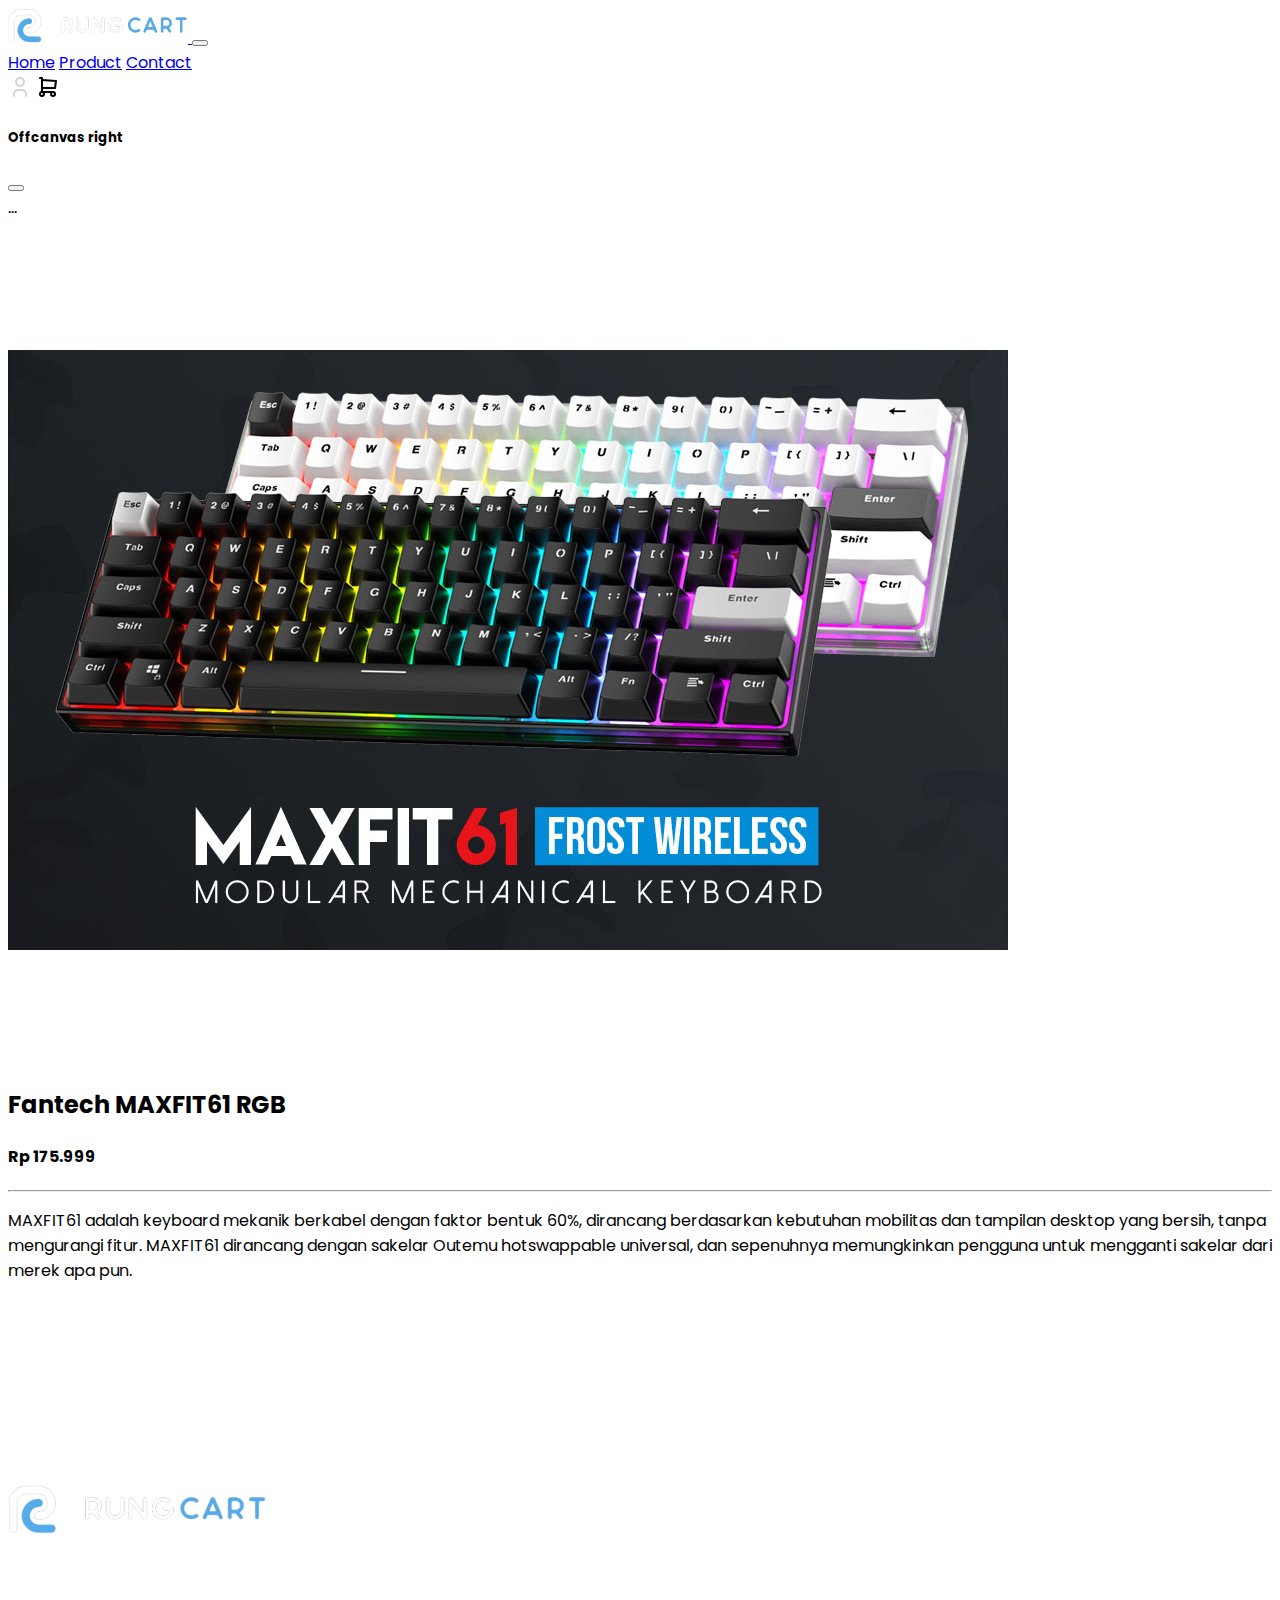
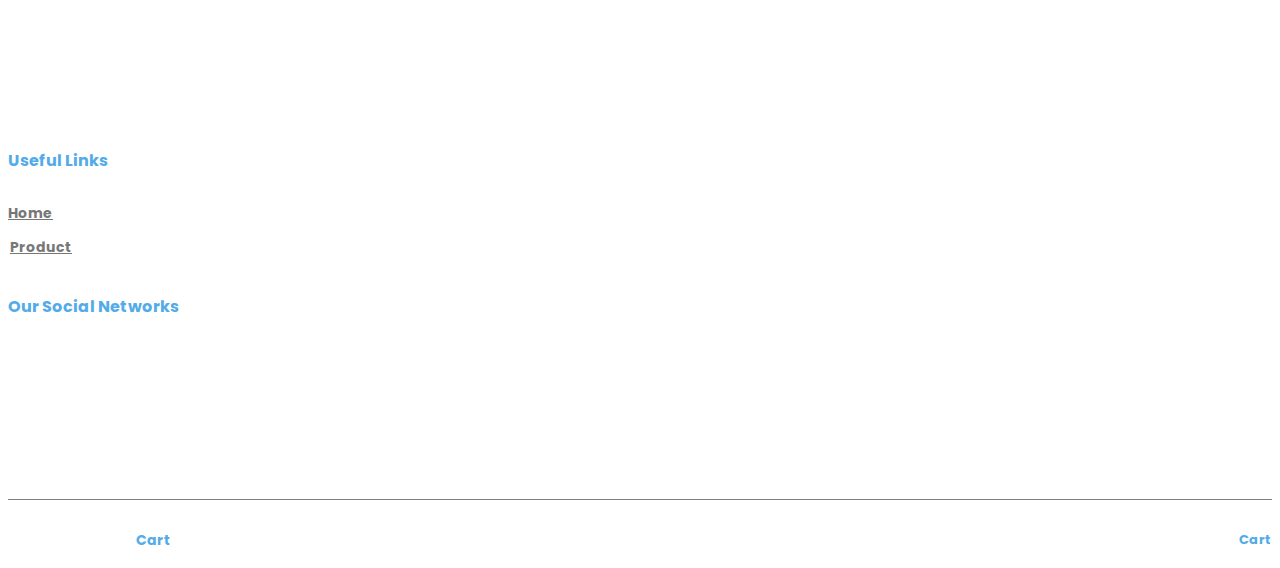
<file: fantech.html>
<!doctype html>
<html lang="en" data-bs-theme="dark">
  <head>
    <meta charset="utf-8">
    <meta name="viewport" content="width=device-width, initial-scale=1">
    <!-- bootsrap -->
    <link href="https://cdn.jsdelivr.net/npm/bootstrap@5.3.0-alpha3/dist/css/bootstrap.min.css" rel="stylesheet" integrity="sha384-KK94CHFLLe+nY2dmCWGMq91rCGa5gtU4mk92HdvYe+M/SXH301p5ILy+dN9+nJOZ" crossorigin="anonymous">
    <title>RungCart</title>
    <link rel="icon" type="image/x-icon" href="img/logo tab revisi.png">
    <link rel="stylesheet" href="#">
    <link rel="preconnect" href="https://fonts.googleapis.com">
    <link rel="preconnect" href="https://fonts.gstatic.com" crossorigin>
    <link href="https://fonts.googleapis.com/css2?family=Poppins:wght@100;200;300;400;500;600;700;800;900&display=swap" rel="stylesheet">
    <link rel="stylesheet" href="index1.css">
    <link href="https://unpkg.com/aos@2.3.1/dist/aos.css" rel="stylesheet">

      
  </head>
  <body>
<!-- start navbar -->
    <nav class="navbar sticky-top navbar-expand-lg bg-body-tertiary" id="navbar">
      <div class="container">
        <a class="navbar-brand ml-3" href="index1.html#home">
          <img src="img/logo rungcart.png" alt="Logo" width="180" height="35" class="d-inline-block align-text-center me">
          <span class="navbar-brand mb-2 h1"></span>
        </a>
        <button class="navbar-toggler" type="button" data-bs-toggle="collapse" data-bs-target="#navbarNavAltMarkup" aria-controls="navbarNavAltMarkup" aria-expanded="false" aria-label="Toggle navigation">
          <span class="navbar-toggler-icon"></span>
        </button>
        <div class="collapse navbar-collapse nav-underline mt-1" id="navbarNavAltMarkup">
          <div class="navbar-nav">
            <a class="nav-link" href="index1.html#home">Home</a>
            <a class="nav-link" href="index1.html#product">Product</a>
            <a class="nav-link" href="index1.html#footer">Contact</a>
          </div>
        </div>
        <a href="index.html" style="color: lightgray;"><svg xmlns="http://www.w3.org/2000/svg" class="icon icon-tabler icon-tabler-user mx-3" width="24" height="24"
          viewBox="0 0 24 24" stroke-width="2" stroke="currentColor" fill="none" stroke-linecap="round"
          stroke-linejoin="round">
          <path stroke="none" d="M0 0h24v24H0z" fill="none"></path>
          <path d="M8 7a4 4 0 1 0 8 0a4 4 0 0 0 -8 0"></path>
          <path d="M6 21v-2a4 4 0 0 1 4 -4h4a4 4 0 0 1 4 4v2"></path>
        </svg></a>

      <svg xmlns="http://www.w3.org/2000/svg" class="icon icon-tabler icon-tabler-shopping-cart mx-3" width="24"
        height="24" viewBox="0 0 24 24" stroke-width="2" stroke="currentColor" fill="none" stroke-linecap="round"
        stroke-linejoin="round" data-bs-toggle="offcanvas" data-bs-target="#offcanvasRight" aria-controls="offcanvasRight">
        <path stroke="none" d="M0 0h24v24H0z" fill="none"></path>
        <path d="M6 19m-2 0a2 2 0 1 0 4 0a2 2 0 1 0 -4 0"></path>
        <path d="M17 19m-2 0a2 2 0 1 0 4 0a2 2 0 1 0 -4 0"></path>
        <path d="M17 17h-11v-14h-2"></path>
        <path d="M6 5l14 1l-1 7h-13"></path>
      </svg>

          </div>
      </nav>

      <div class="offcanvas offcanvas-end" tabindex="-1" id="offcanvasRight" aria-labelledby="offcanvasRightLabel">
        <div class="offcanvas-header">
          <h5 class="offcanvas-title" id="offcanvasRightLabel">Offcanvas right</h5>
          <button type="button" class="btn-close" data-bs-dismiss="offcanvas" aria-label="Close"></button>
        </div>
        <div class="offcanvas-body">
          ...
        </div>
      </div>
    </nav>

      <section class="container d-flex justify-content-between align-items-stretch shrink-0" id="responsive">
        <div class="col-md-6">
            <div class="card" style="border:none;">
                <div class="card-body">
                    <a href="product1.html" id="card">
                    <img src="img/maxfit61.jpg" class="card-img-top" alt="...">
                    </a>
                </div>
            </div>
        </div>

        <div class="col-md-6">
            <div class="card" style="border:none;">
                <div class="card-body">
                    <h2>Fantech MAXFIT61 RGB</h2>
                    <h4>Rp 175.999</h4>
                    <hr>
                    <p>MAXFIT61 adalah keyboard mekanik berkabel dengan faktor bentuk 60%, dirancang berdasarkan kebutuhan mobilitas dan tampilan desktop yang bersih, tanpa mengurangi fitur. MAXFIT61 dirancang dengan sakelar Outemu hotswappable universal, dan sepenuhnya memungkinkan pengguna untuk mengganti sakelar dari merek apa pun.</p>
                    <p>
                        <a href="index1.html#product" class="btn btn-outline-primary" style="color: white; width: 25%;">Belanja</a>
                    </p>
                </div>
            </div>
        </div>
      </section>
        
        <footer id="footer">
            <div class="footer-top bg-body-tertiary mt-5">
              <div class="container">
                <div class="row">
        
                  <div class="col-lg-3 col-md-6 footer-contact">
                    <img src="img/logo rungcart.png" height="50" style="margin-bottom: 20px;">
                    <strong><p style="color: white;">
                      Jalan Pisangan Baru <br>
                      Jakarta, JKT 13110<br>
                      Indonesia <br><br>
                      <a href="https://wa.me/6281311725710" style="text-decoration: none; color: white;"><strong>Phone:</strong> +62 813 1172 5710<br></a>
                        <strong>Email:</strong> hanafigrowtopia@gmail.com<br></a>
                      </strong>
                    </p>
                  </div>
        
                  <div class="col-lg-3 col-md-6 footer-links mt-3 mx-auto">
                    <h4>Useful Links</h4>
                    <ul>
                      <li><a href="index1.html#home" class=" bx bx-chevron-right text-decoration-none "><strong>Home</strong></a></li>
                      <li><i class="bx bx-chevron-right"></i> <a href="index1.html#product"  class="text-decoration-none"><strong>Product</strong></a></li>
                    </ul>
                  </div>
        
                 
        
                  <div class="col-lg-3 col-md-6 footer-links mt-3">
                    <h4>Our Social Networks</h4>
                    <p style="color: white;">Check This Out</p>
                    <div class="social-links mt-3">
                      <a href="https://www.youtube.com/channel/UCtXarJoPFAORJDWV6gJ3fBA" class="youtube"><i class="bx bxl-facebook"><svg xmlns="http://www.w3.org/2000/svg" class="icon icon-tabler icon-tabler-brand-youtube" width="24" height="24" viewBox="0 0 24 24" stroke-width="2" stroke="currentColor" fill="none" stroke-linecap="round" stroke-linejoin="round">
                        <path stroke="none" d="M0 0h24v24H0z" fill="none"></path>
                        <path d="M3 5m0 4a4 4 0 0 1 4 -4h10a4 4 0 0 1 4 4v6a4 4 0 0 1 -4 4h-10a4 4 0 0 1 -4 -4z"></path>
                        <path d="M10 9l5 3l-5 3z"></path>
                     </svg></i></a>
                      <a href="https://www.instagram.com/shinzzzx__/" class="instagram"><i class="bx bxl-instagram"><svg xmlns="http://www.w3.org/2000/svg" class="icon icon-tabler icon-tabler-brand-instagram" width="24" height="24" viewBox="0 0 24 24" stroke-width="2" stroke="currentColor" fill="none" stroke-linecap="round" stroke-linejoin="round">
                        <path stroke="none" d="M0 0h24v24H0z" fill="none"></path>
                        <path d="M4 4m0 4a4 4 0 0 1 4 -4h8a4 4 0 0 1 4 4v8a4 4 0 0 1 -4 4h-8a4 4 0 0 1 -4 -4z"></path>
                        <path d="M12 12m-3 0a3 3 0 1 0 6 0a3 3 0 1 0 -6 0"></path>
                        <path d="M16.5 7.5l0 .01"></path>
                     </svg></i></a>
                      <a href="https://www.tiktok.com/@shinzzz.x" class="tiktok"><i class="bx bxl-skype"><svg xmlns="http://www.w3.org/2000/svg" class="icon icon-tabler icon-tabler-brand-tiktok" width="24" height="24" viewBox="0 0 24 24" stroke-width="2" stroke="currentColor" fill="none" stroke-linecap="round" stroke-linejoin="round">
                        <path stroke="none" d="M0 0h24v24H0z" fill="none"></path>
                        <path d="M21 7.917v4.034a9.948 9.948 0 0 1 -5 -1.951v4.5a6.5 6.5 0 1 1 -8 -6.326v4.326a2.5 2.5 0 1 0 4 2v-11.5h4.083a6.005 6.005 0 0 0 4.917 4.917z"></path>
                     </svg></i></a>
                    </div>
                  </div>
        
                </div>
              </div>
            </div>
  
        <div class="bg-body-tertiary" style="border-top: 1px solid grey;">
            <div class="container footer-bottom clearfix">
              <div class="copyright">
                &copy; Copyright <strong><span>Rung<span style="color: #53ABE9;">Cart</span></span></strong>. All Rights Reserved
              </div>
              <div class="credits">
                Designed by <strong><span>Rung<span style="color: #53ABE9;">Cart</span></span></strong>
              </div>
            </div>
          </div>
            </footer>

  </body>
    <script src="https://cdn.jsdelivr.net/npm/bootstrap@5.3.0-alpha3/dist/js/bootstrap.bundle.min.js" integrity="sha384-ENjdO4Dr2bkBIFxQpeoTz1HIcje39Wm4jDKdf19U8gI4ddQ3GYNS7NTKfAdVQSZe" crossorigin="anonymous"></script>
</html>
</file>
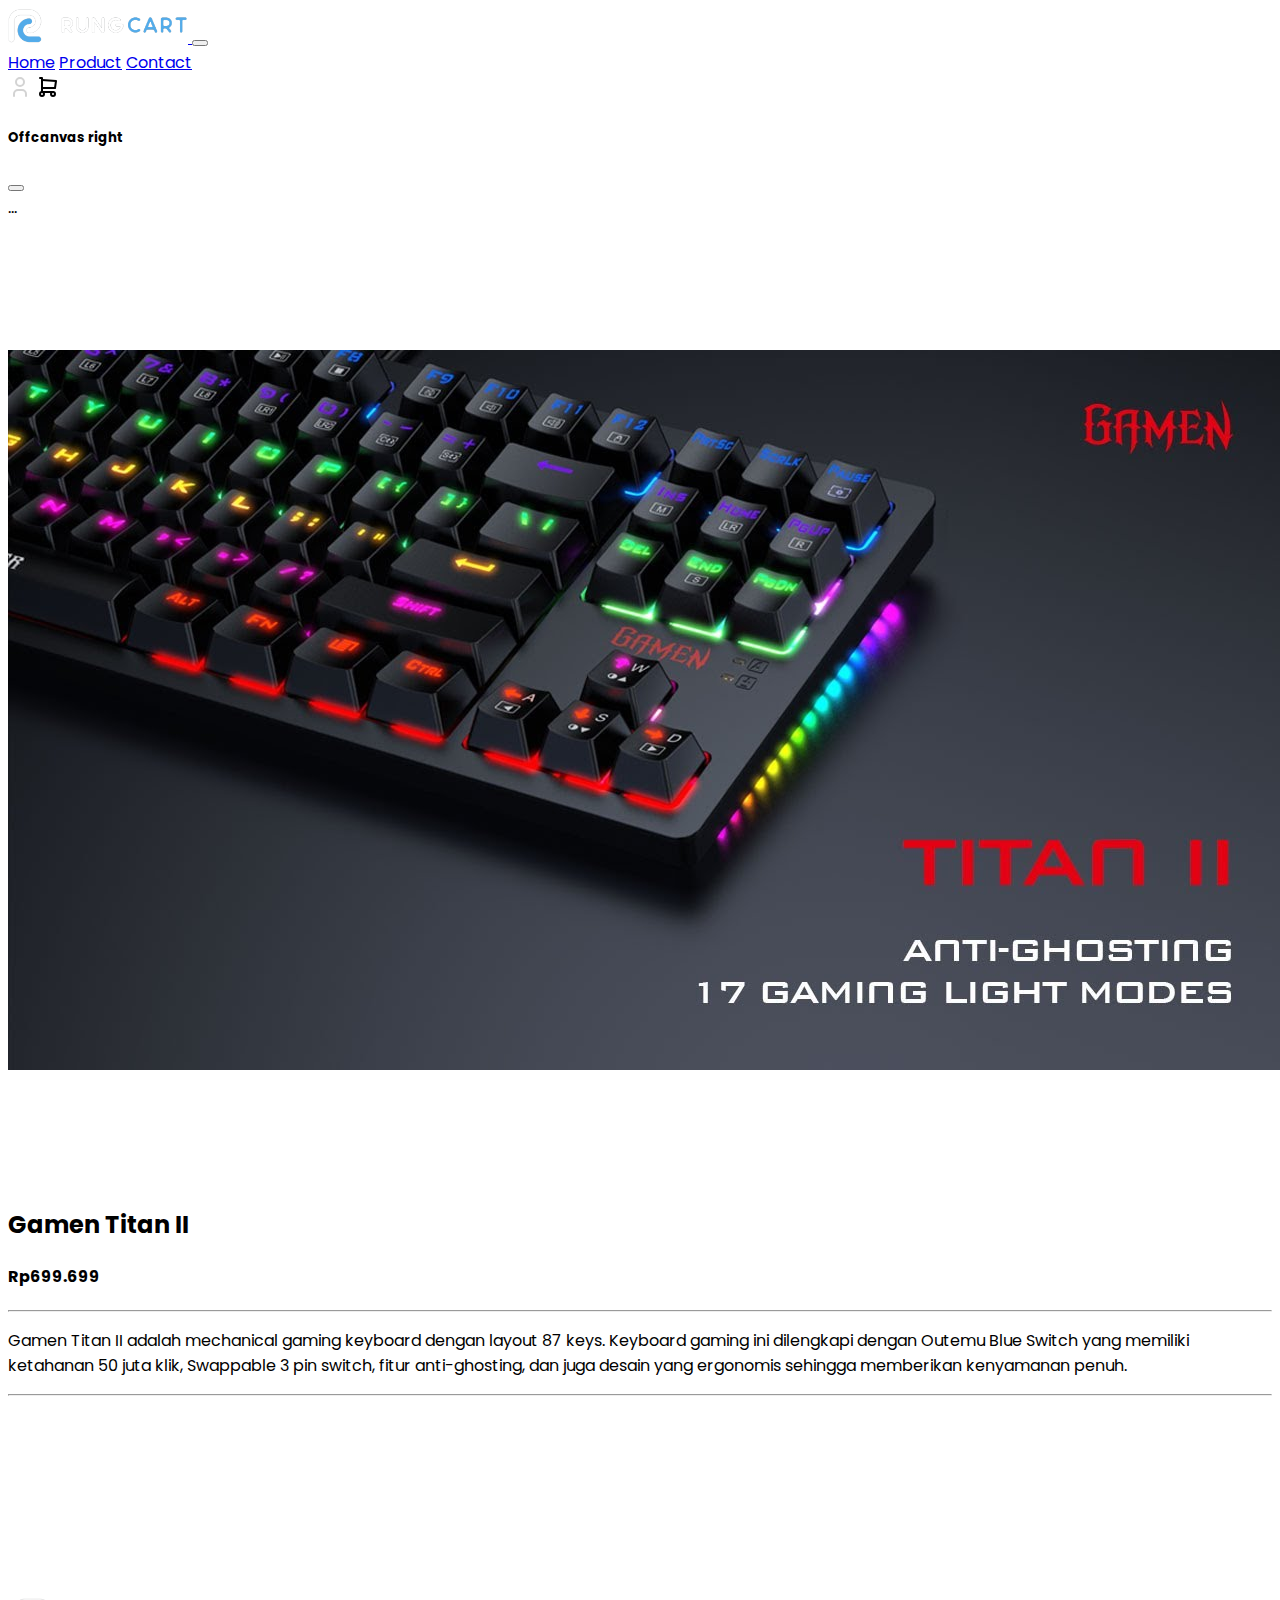
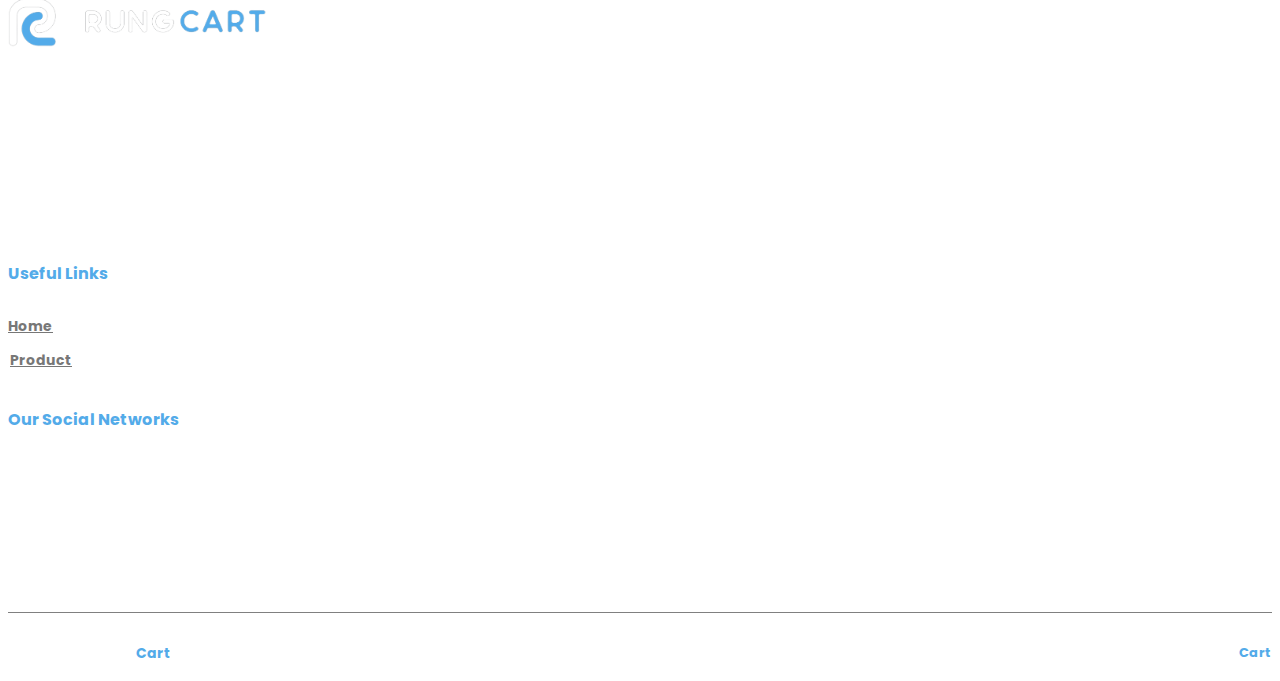
<file: gamen.html>
<!doctype html>
<html lang="en" data-bs-theme="dark">
  <head>
    <meta charset="utf-8">
    <meta name="viewport" content="width=device-width, initial-scale=1">
    <!-- bootsrap -->
    <link href="https://cdn.jsdelivr.net/npm/bootstrap@5.3.0-alpha3/dist/css/bootstrap.min.css" rel="stylesheet" integrity="sha384-KK94CHFLLe+nY2dmCWGMq91rCGa5gtU4mk92HdvYe+M/SXH301p5ILy+dN9+nJOZ" crossorigin="anonymous">
    <title>RungCart</title>
    <link rel="icon" type="image/x-icon" href="img/logo tab revisi.png">
    <link rel="stylesheet" href="#">
    <link rel="preconnect" href="https://fonts.googleapis.com">
    <link rel="preconnect" href="https://fonts.gstatic.com" crossorigin>
    <link href="https://fonts.googleapis.com/css2?family=Poppins:wght@100;200;300;400;500;600;700;800;900&display=swap" rel="stylesheet">
    <link rel="stylesheet" href="index1.css">
    <link href="https://unpkg.com/aos@2.3.1/dist/aos.css" rel="stylesheet">

      
  </head>
  <body>
<!-- start navbar -->
    <nav class="navbar sticky-top navbar-expand-lg bg-body-tertiary" id="navbar">
      <div class="container">
        <a class="navbar-brand ml-3" href="index1.html#home">
          <img src="img/logo rungcart.png" alt="Logo" width="180" height="35" class="d-inline-block align-text-center me">
          <span class="navbar-brand mb-2 h1"></span>
        </a>
        <button class="navbar-toggler" type="button" data-bs-toggle="collapse" data-bs-target="#navbarNavAltMarkup" aria-controls="navbarNavAltMarkup" aria-expanded="false" aria-label="Toggle navigation">
          <span class="navbar-toggler-icon"></span>
        </button>
        <div class="collapse navbar-collapse nav-underline mt-1" id="navbarNavAltMarkup">
          <div class="navbar-nav">
            <a class="nav-link" href="index1.html#home">Home</a>
            <a class="nav-link" href="index1.html#product">Product</a>
            <a class="nav-link" href="index1.html#footer">Contact</a>
          </div>
        </div>
        
        <a href="index.html" style="color: lightgray;"><svg xmlns="http://www.w3.org/2000/svg" class="icon icon-tabler icon-tabler-user mx-3" width="24" height="24"
          viewBox="0 0 24 24" stroke-width="2" stroke="currentColor" fill="none" stroke-linecap="round"
          stroke-linejoin="round">
          <path stroke="none" d="M0 0h24v24H0z" fill="none"></path>
          <path d="M8 7a4 4 0 1 0 8 0a4 4 0 0 0 -8 0"></path>
          <path d="M6 21v-2a4 4 0 0 1 4 -4h4a4 4 0 0 1 4 4v2"></path>
        </svg></a>

      <svg xmlns="http://www.w3.org/2000/svg" class="icon icon-tabler icon-tabler-shopping-cart mx-3" width="24"
        height="24" viewBox="0 0 24 24" stroke-width="2" stroke="currentColor" fill="none" stroke-linecap="round"
        stroke-linejoin="round" data-bs-toggle="offcanvas" data-bs-target="#offcanvasRight" aria-controls="offcanvasRight">
        <path stroke="none" d="M0 0h24v24H0z" fill="none"></path>
        <path d="M6 19m-2 0a2 2 0 1 0 4 0a2 2 0 1 0 -4 0"></path>
        <path d="M17 19m-2 0a2 2 0 1 0 4 0a2 2 0 1 0 -4 0"></path>
        <path d="M17 17h-11v-14h-2"></path>
        <path d="M6 5l14 1l-1 7h-13"></path>
      </svg>

    </div>
  </div>
</nav>

<div class="offcanvas offcanvas-end" tabindex="-1" id="offcanvasRight" aria-labelledby="offcanvasRightLabel">
  <div class="offcanvas-header">
    <h5 class="offcanvas-title" id="offcanvasRightLabel">Offcanvas right</h5>
    <button type="button" class="btn-close" data-bs-dismiss="offcanvas" aria-label="Close"></button>
  </div>
  <div class="offcanvas-body">
    ...
  </div>
</div>

      </div>
    </nav>

      <section class="container d-flex justify-content-between align-items-stretch shrink-0"  id="responsive">
        <div class="col-md-6">
            <div class="card" style="border:none;">
                <div class="card-body">
                    <a href="product1.html" id="card">
                    <img src="img/gamen.jpg" class="card-img-top" alt="...">
                    </a>
                </div>
            </div>
        </div>

        <div class="col-md-6">
            <div class="card" style="border:none;">
                <div class="card-body">
                    <h2>Gamen Titan II</h2>
                    <h4>Rp699.699</h4>
                    <hr>
                    <p>Gamen Titan II adalah mechanical gaming keyboard dengan layout 87 keys. Keyboard gaming ini dilengkapi dengan Outemu Blue Switch yang memiliki ketahanan 50 juta klik, Swappable 3 pin switch, fitur anti-ghosting, dan juga desain yang ergonomis sehingga memberikan kenyamanan penuh.
                    </p>
                    <hr>
                    <p>
                        <a href="index1.html#product" class="btn btn-outline-primary" style="color: white; width: 25%;">Belanja</a>
                    </p>
                </div>
            </div>
        </div>
      </section>
        
        <footer id="footer">
            <div class="footer-top bg-body-tertiary mt-5">
              <div class="container">
                <div class="row">
        
                  <div class="col-lg-3 col-md-6 footer-contact">
                    <img src="img/logo rungcart.png" height="50" style="margin-bottom: 20px;">
                    <strong><p style="color: white;">
                      Jalan Pisangan Baru <br>
                      Jakarta, JKT 13110<br>
                      Indonesia <br><br>
                      <a href="https://wa.me/6281311725710" style="text-decoration: none; color: white;"><strong>Phone:</strong> +62 813 1172 5710<br></a>
                        <strong>Email:</strong> hanafigrowtopia@gmail.com<br></a>
                      </strong>
                    </p>
                  </div>
        
                  <div class="col-lg-3 col-md-6 footer-links mt-3 mx-auto">
                    <h4>Useful Links</h4>
                    <ul>
                      <li><a href="index1.html#home" class=" bx bx-chevron-right text-decoration-none "><strong>Home</strong></a></li>
                      <li><i class="bx bx-chevron-right"></i> <a href="index1.html#product"  class="text-decoration-none"><strong>Product</strong></a></li>
                    </ul>
                  </div>
        
                 
        
                  <div class="col-lg-3 col-md-6 footer-links mt-3">
                    <h4>Our Social Networks</h4>
                    <p style="color: white;">Check This Out</p>
                    <div class="social-links mt-3">
                      <a href="https://www.youtube.com/channel/UCtXarJoPFAORJDWV6gJ3fBA" class="youtube"><i class="bx bxl-facebook"><svg xmlns="http://www.w3.org/2000/svg" class="icon icon-tabler icon-tabler-brand-youtube" width="24" height="24" viewBox="0 0 24 24" stroke-width="2" stroke="currentColor" fill="none" stroke-linecap="round" stroke-linejoin="round">
                        <path stroke="none" d="M0 0h24v24H0z" fill="none"></path>
                        <path d="M3 5m0 4a4 4 0 0 1 4 -4h10a4 4 0 0 1 4 4v6a4 4 0 0 1 -4 4h-10a4 4 0 0 1 -4 -4z"></path>
                        <path d="M10 9l5 3l-5 3z"></path>
                     </svg></i></a>
                      <a href="https://www.instagram.com/shinzzzx__/" class="instagram"><i class="bx bxl-instagram"><svg xmlns="http://www.w3.org/2000/svg" class="icon icon-tabler icon-tabler-brand-instagram" width="24" height="24" viewBox="0 0 24 24" stroke-width="2" stroke="currentColor" fill="none" stroke-linecap="round" stroke-linejoin="round">
                        <path stroke="none" d="M0 0h24v24H0z" fill="none"></path>
                        <path d="M4 4m0 4a4 4 0 0 1 4 -4h8a4 4 0 0 1 4 4v8a4 4 0 0 1 -4 4h-8a4 4 0 0 1 -4 -4z"></path>
                        <path d="M12 12m-3 0a3 3 0 1 0 6 0a3 3 0 1 0 -6 0"></path>
                        <path d="M16.5 7.5l0 .01"></path>
                     </svg></i></a>
                      <a href="https://www.tiktok.com/@shinzzz.x" class="tiktok"><i class="bx bxl-skype"><svg xmlns="http://www.w3.org/2000/svg" class="icon icon-tabler icon-tabler-brand-tiktok" width="24" height="24" viewBox="0 0 24 24" stroke-width="2" stroke="currentColor" fill="none" stroke-linecap="round" stroke-linejoin="round">
                        <path stroke="none" d="M0 0h24v24H0z" fill="none"></path>
                        <path d="M21 7.917v4.034a9.948 9.948 0 0 1 -5 -1.951v4.5a6.5 6.5 0 1 1 -8 -6.326v4.326a2.5 2.5 0 1 0 4 2v-11.5h4.083a6.005 6.005 0 0 0 4.917 4.917z"></path>
                     </svg></i></a>
                    </div>
                  </div>
        
                </div>
              </div>
            </div>
  
        <div class="bg-body-tertiary" style="border-top: 1px solid grey;">
            <div class="container footer-bottom clearfix">
              <div class="copyright">
                &copy; Copyright <strong><span>Rung<span style="color: #53ABE9;">Cart</span></span></strong>. All Rights Reserved
              </div>
              <div class="credits">
                Designed by <strong><span>Rung<span style="color: #53ABE9;">Cart</span></span></strong>
              </div>
            </div>
          </div>
            </footer>

  </body>
    <script src="https://cdn.jsdelivr.net/npm/bootstrap@5.3.0-alpha3/dist/js/bootstrap.bundle.min.js" integrity="sha384-ENjdO4Dr2bkBIFxQpeoTz1HIcje39Wm4jDKdf19U8gI4ddQ3GYNS7NTKfAdVQSZe" crossorigin="anonymous"></script>
</html>
</file>
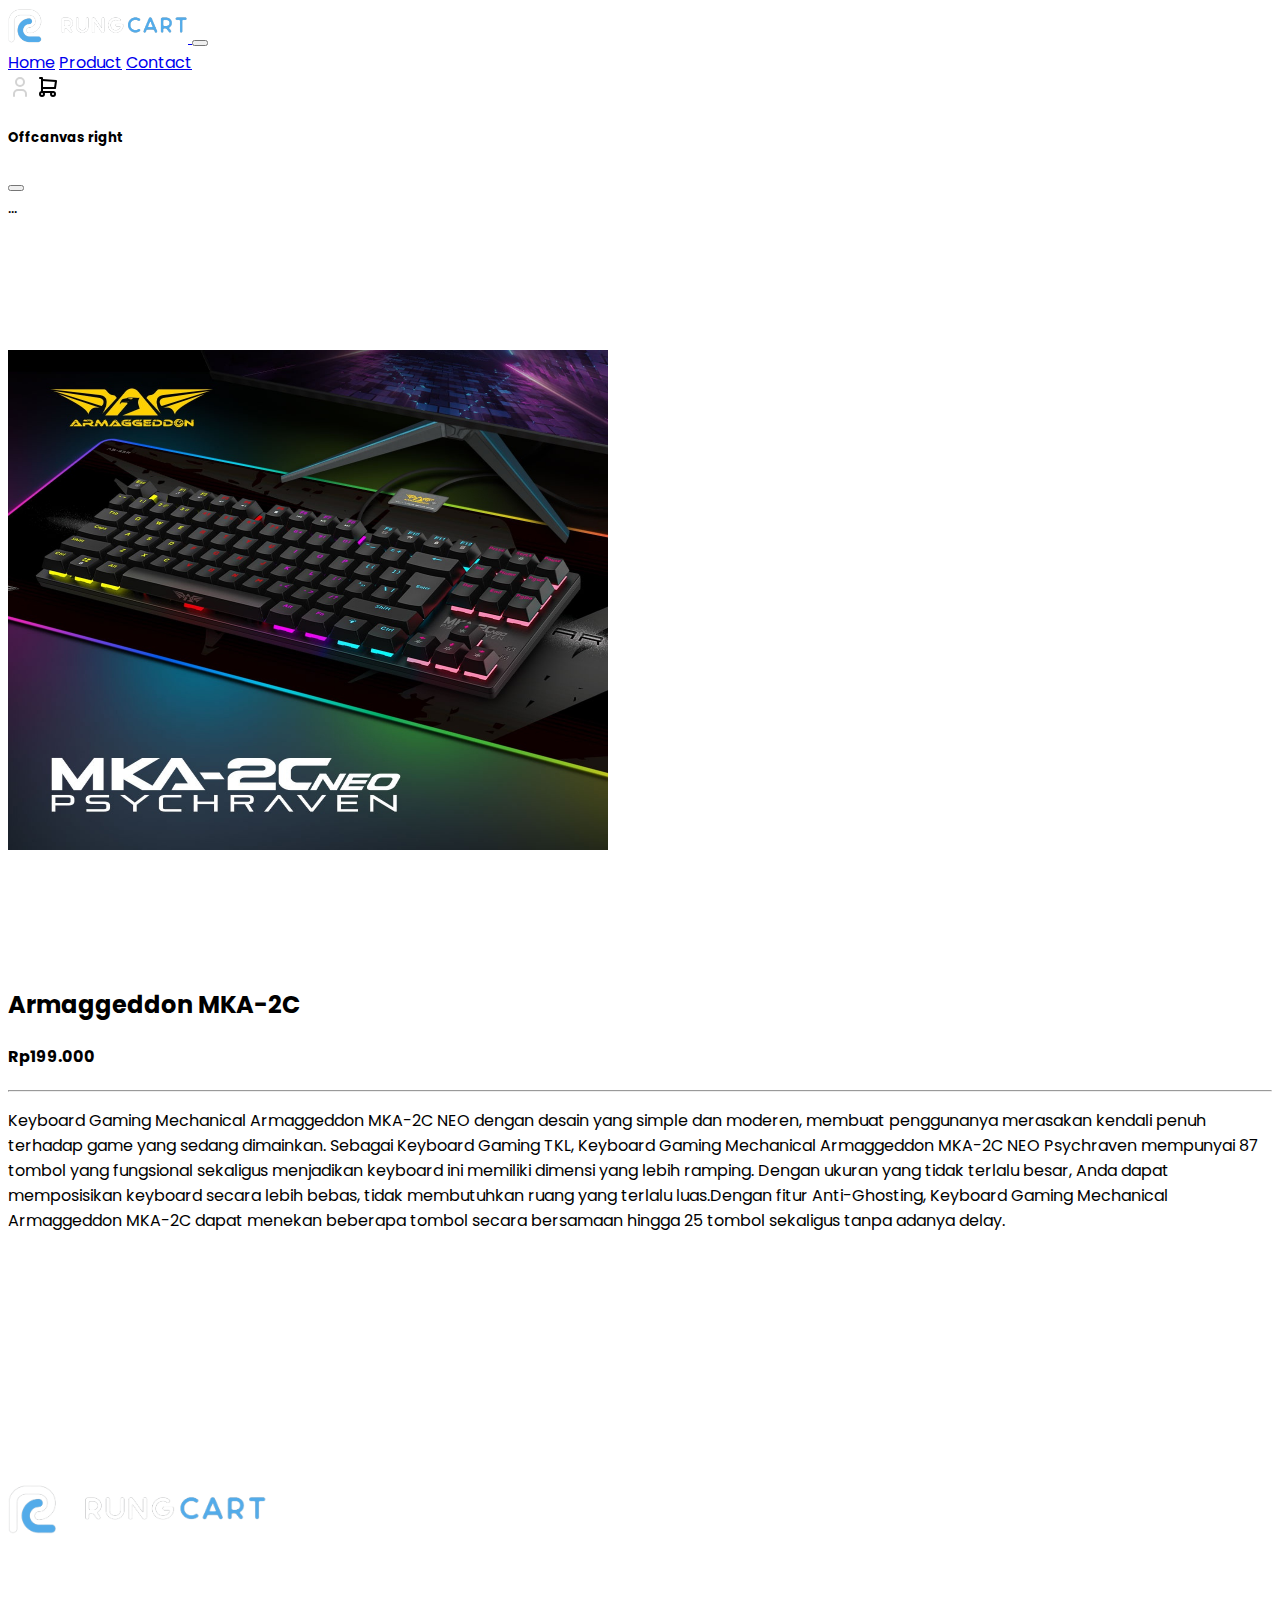
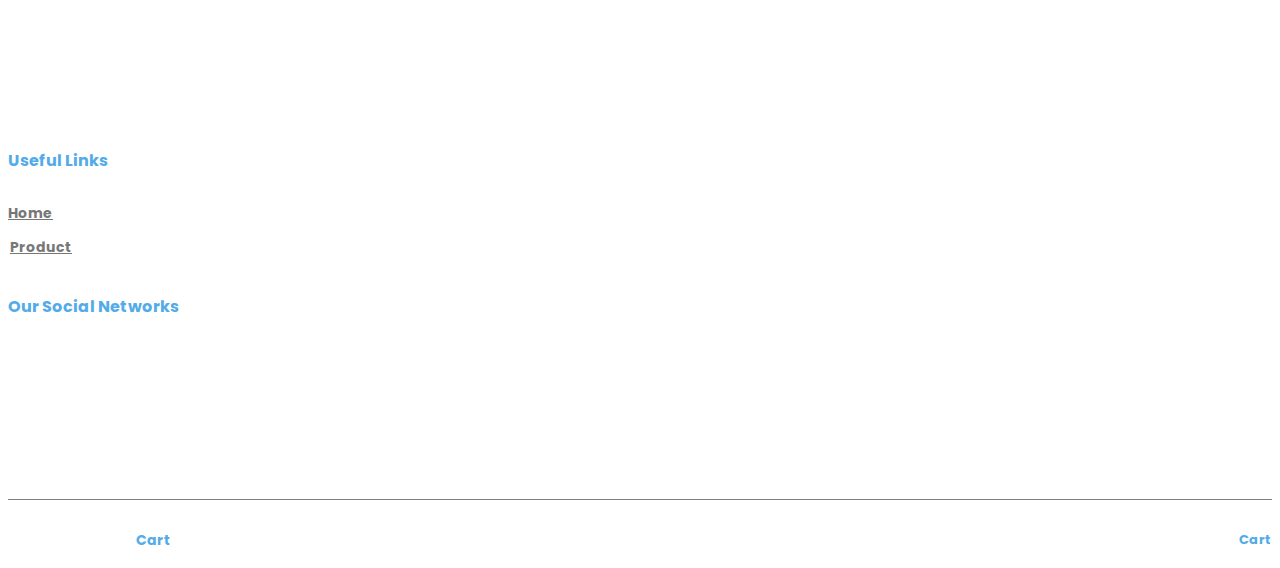
<file: mka.html>
<!doctype html>
<html lang="en" data-bs-theme="dark">
  <head>
    <meta charset="utf-8">
    <meta name="viewport" content="width=device-width, initial-scale=1">
    <!-- bootsrap -->
    <link href="https://cdn.jsdelivr.net/npm/bootstrap@5.3.0-alpha3/dist/css/bootstrap.min.css" rel="stylesheet" integrity="sha384-KK94CHFLLe+nY2dmCWGMq91rCGa5gtU4mk92HdvYe+M/SXH301p5ILy+dN9+nJOZ" crossorigin="anonymous">
    <title>RungCart</title>
    <link rel="icon" type="image/x-icon" href="img/logo tab revisi.png">
    <link rel="stylesheet" href="#">
    <link rel="preconnect" href="https://fonts.googleapis.com">
    <link rel="preconnect" href="https://fonts.gstatic.com" crossorigin>
    <link href="https://fonts.googleapis.com/css2?family=Poppins:wght@100;200;300;400;500;600;700;800;900&display=swap" rel="stylesheet">
    <link rel="stylesheet" href="index1.css">
    <link href="https://unpkg.com/aos@2.3.1/dist/aos.css" rel="stylesheet">

      
  </head>
  <body>
<!-- start navbar -->
    <nav class="navbar sticky-top navbar-expand-lg bg-body-tertiary" id="navbar">
      <div class="container">
        <a class="navbar-brand ml-3" href="index1.html#home">
          <img src="img/logo rungcart.png" alt="Logo" width="180" height="35" class="d-inline-block align-text-center me">
          <span class="navbar-brand mb-2 h1"></span>
        </a>
        <button class="navbar-toggler" type="button" data-bs-toggle="collapse" data-bs-target="#navbarNavAltMarkup" aria-controls="navbarNavAltMarkup" aria-expanded="false" aria-label="Toggle navigation">
          <span class="navbar-toggler-icon"></span>
        </button>
        <div class="collapse navbar-collapse nav-underline mt-1" id="navbarNavAltMarkup">
          <div class="navbar-nav">
            <a class="nav-link" href="index1.html#home">Home</a>
            <a class="nav-link" href="index1.html#product">Product</a>
            <a class="nav-link" href="index1.html#footer">Contact</a>
          </div>
        </div>

        <a href="index.html" style="color: lightgray; "><svg xmlns="http://www.w3.org/2000/svg" class="icon icon-tabler icon-tabler-user mx-3" width="24" height="24"
          viewBox="0 0 24 24" stroke-width="2" stroke="currentColor" fill="none" stroke-linecap="round"
          stroke-linejoin="round">
          <path stroke="none" d="M0 0h24v24H0z" fill="none"></path>
          <path d="M8 7a4 4 0 1 0 8 0a4 4 0 0 0 -8 0"></path>
          <path d="M6 21v-2a4 4 0 0 1 4 -4h4a4 4 0 0 1 4 4v2"></path>
        </svg></a>

      <svg xmlns="http://www.w3.org/2000/svg" class="icon icon-tabler icon-tabler-shopping-cart mx-3" width="24"
        height="24" viewBox="0 0 24 24" stroke-width="2" stroke="currentColor" fill="none" stroke-linecap="round"
        stroke-linejoin="round" data-bs-toggle="offcanvas" data-bs-target="#offcanvasRight" aria-controls="offcanvasRight">
        <path stroke="none" d="M0 0h24v24H0z" fill="none"></path>
        <path d="M6 19m-2 0a2 2 0 1 0 4 0a2 2 0 1 0 -4 0"></path>
        <path d="M17 19m-2 0a2 2 0 1 0 4 0a2 2 0 1 0 -4 0"></path>
        <path d="M17 17h-11v-14h-2"></path>
        <path d="M6 5l14 1l-1 7h-13"></path>
      </svg>

    </div>
  </div>
</nav>

<div class="offcanvas offcanvas-end" tabindex="-1" id="offcanvasRight" aria-labelledby="offcanvasRightLabel">
  <div class="offcanvas-header">
    <h5 class="offcanvas-title" id="offcanvasRightLabel">Offcanvas right</h5>
    <button type="button" class="btn-close" data-bs-dismiss="offcanvas" aria-label="Close"></button>
  </div>
  <div class="offcanvas-body">
    ...
  </div>
</div>
        

      
    </nav>

      <section class="container d-flex justify-content-between align-items-stretch shrink-0" style="padding-bottom: 50px;" id="responsive">
        <div class="col-md-6">
            <div class="card" style="border:none;">
                <div class="card-body">
                    <a href="product1.html" id="card">
                    <img src="img/armagedon.jpg" class="card-img-top" style="height: 500px; width: 600px;">
                    </a>
                </div>
            </div>
        </div>

        <div class="col-md-6">
            <div class="card" style="border:none; ">
                <div class="card-body">
                    <h2>Armaggeddon MKA-2C</h2>
                    <h4>Rp199.000</h4>
                    <hr>
                    <p>Keyboard Gaming Mechanical Armaggeddon MKA-2C NEO dengan desain yang simple dan moderen, membuat penggunanya merasakan kendali penuh terhadap game yang sedang dimainkan. Sebagai Keyboard Gaming TKL, Keyboard Gaming Mechanical Armaggeddon MKA-2C NEO Psychraven mempunyai 87 tombol yang fungsional sekaligus menjadikan keyboard ini memiliki dimensi yang lebih ramping. Dengan ukuran yang tidak terlalu besar, Anda dapat memposisikan keyboard secara lebih bebas, tidak membutuhkan ruang yang terlalu luas.Dengan fitur Anti-Ghosting, Keyboard Gaming Mechanical Armaggeddon MKA-2C dapat menekan beberapa tombol secara bersamaan hingga 25 tombol sekaligus tanpa adanya delay.
                    <p>
                        <a href="index1.html#product" class="btn btn-outline-primary" style="color: white; width: 25%; ">Belanja</a>
                    </p>
                </div>
            </div>
        </div>
      </section>
        
        <footer id="footer">
            <div class="footer-top bg-body-tertiary">
              <div class="container">
                <div class="row">
        
                  <div class="col-lg-3 col-md-6 footer-contact">
                    <img src="img/logo rungcart.png" height="50" style="margin-bottom: 20px;">
                    <strong><p style="color: white;">
                      Jalan Pisangan Baru <br>
                      Jakarta, JKT 13110<br>
                      Indonesia <br><br>
                      <a href="https://wa.me/6281311725710" style="text-decoration: none; color: white;"><strong>Phone:</strong> +62 813 1172 5710<br></a>
                        <strong>Email:</strong> hanafigrowtopia@gmail.com<br></a>
                      </strong>
                    </p>
                  </div>
        
                  <div class="col-lg-3 col-md-6 footer-links mt-3 mx-auto">
                    <h4>Useful Links</h4>
                    <ul>
                      <li><a href="index1.html#home" class=" bx bx-chevron-right text-decoration-none "><strong>Home</strong></a></li>
                      <li><i class="bx bx-chevron-right"></i> <a href="index1.html#product"  class="text-decoration-none"><strong>Product</strong></a></li>
                    </ul>
                  </div>
        
                 
        
                  <div class="col-lg-3 col-md-6 footer-links mt-3">
                    <h4>Our Social Networks</h4>
                    <p style="color: white;">Check This Out</p>
                    <div class="social-links mt-3">
                      <a href="https://www.youtube.com/channel/UCtXarJoPFAORJDWV6gJ3fBA" class="youtube"><i class="bx bxl-facebook"><svg xmlns="http://www.w3.org/2000/svg" class="icon icon-tabler icon-tabler-brand-youtube" width="24" height="24" viewBox="0 0 24 24" stroke-width="2" stroke="currentColor" fill="none" stroke-linecap="round" stroke-linejoin="round">
                        <path stroke="none" d="M0 0h24v24H0z" fill="none"></path>
                        <path d="M3 5m0 4a4 4 0 0 1 4 -4h10a4 4 0 0 1 4 4v6a4 4 0 0 1 -4 4h-10a4 4 0 0 1 -4 -4z"></path>
                        <path d="M10 9l5 3l-5 3z"></path>
                     </svg></i></a>
                      <a href="https://www.instagram.com/shinzzzx__/" class="instagram"><i class="bx bxl-instagram"><svg xmlns="http://www.w3.org/2000/svg" class="icon icon-tabler icon-tabler-brand-instagram" width="24" height="24" viewBox="0 0 24 24" stroke-width="2" stroke="currentColor" fill="none" stroke-linecap="round" stroke-linejoin="round">
                        <path stroke="none" d="M0 0h24v24H0z" fill="none"></path>
                        <path d="M4 4m0 4a4 4 0 0 1 4 -4h8a4 4 0 0 1 4 4v8a4 4 0 0 1 -4 4h-8a4 4 0 0 1 -4 -4z"></path>
                        <path d="M12 12m-3 0a3 3 0 1 0 6 0a3 3 0 1 0 -6 0"></path>
                        <path d="M16.5 7.5l0 .01"></path>
                     </svg></i></a>
                      <a href="https://www.tiktok.com/@shinzzz.x" class="tiktok"><i class="bx bxl-skype"><svg xmlns="http://www.w3.org/2000/svg" class="icon icon-tabler icon-tabler-brand-tiktok" width="24" height="24" viewBox="0 0 24 24" stroke-width="2" stroke="currentColor" fill="none" stroke-linecap="round" stroke-linejoin="round">
                        <path stroke="none" d="M0 0h24v24H0z" fill="none"></path>
                        <path d="M21 7.917v4.034a9.948 9.948 0 0 1 -5 -1.951v4.5a6.5 6.5 0 1 1 -8 -6.326v4.326a2.5 2.5 0 1 0 4 2v-11.5h4.083a6.005 6.005 0 0 0 4.917 4.917z"></path>
                     </svg></i></a>
                    </div>
                  </div>
        
                </div>
              </div>
            </div>
  
        <div class="bg-body-tertiary" style="border-top: 1px solid grey;">
            <div class="container footer-bottom clearfix">
              <div class="copyright">
                &copy; Copyright <strong><span>Rung<span style="color: #53ABE9;">Cart</span></span></strong>. All Rights Reserved
              </div>
              <div class="credits">
                Designed by <strong><span>Rung<span style="color: #53ABE9;">Cart</span></span></strong>
              </div>
            </div>
          </div>
            </footer>

  </body>
    <script src="https://cdn.jsdelivr.net/npm/bootstrap@5.3.0-alpha3/dist/js/bootstrap.bundle.min.js" integrity="sha384-ENjdO4Dr2bkBIFxQpeoTz1HIcje39Wm4jDKdf19U8gI4ddQ3GYNS7NTKfAdVQSZe" crossorigin="anonymous"></script>
</html>
</file>
<file: index1.css>
*{

}

body {
    font-family: 'Poppins', sans-serif; 
    
    
}
 .card{
    margin-top: 130px;
    margin-bottom: 100px;
 }

 #footer {
    font-size: 14px;
  }
  
  #footer .footer-newsletter {
    padding: 50px 0;
    background: #f3f5fa;
    text-align: center;
    font-size: 15px;
    color: #444444;
  }
  
  #footer .footer-newsletter h4 {
    font-size: 24px;
    margin: 0 0 20px 0;
    padding: 0;
    line-height: 1;
    font-weight: 600;
    color: #37517e;
  }
  
  <!--#37517e-->
  #footer .footer-newsletter form {
    margin-top: 30px;
    background: #fff;
    padding: 6px 10px;
    position: relative;
    border-radius: 50px;
    box-shadow: 0px 2px 15px rgba(0, 0, 0, 0.06);
    text-align: left;
  }
  
  #footer .footer-newsletter form input[type=email] {
    border: 0;
    padding: 4px 8px;
    width: calc(100% - 100px);
  }
  
  #footer .footer-newsletter form input[type=submit] {
    position: absolute;
    top: 0;
    right: 0;
    bottom: 0;
    border: 0;
    background: none;
    font-size: 16px;
    padding: 0 20px;
    background: #47b2e4;
    color: #fff;
    transition: 0.3s;
    border-radius: 50px;
    box-shadow: 0px 2px 15px rgba(0, 0, 0, 0.1);
  }
  
  #footer .footer-newsletter form input[type=submit]:hover {
    background: #209dd8;
  }
  
  #footer .footer-top {
    padding: 60px 0 30px 0;
    background: #fff;
    
  }
  
  #footer .footer-top .footer-contact {
    margin-bottom: 30px;
  }
  
  #footer .footer-top .footer-contact h3 {
    font-size: 28px;
    margin: 0 0 10px 0;
    padding: 2px 0 2px 0;
    line-height: 1;
    text-transform: uppercase;
    font-weight: 600;
    color: #53ABE9;
  }
  
  #footer .footer-top .footer-contact p {
    font-size: 14px;
    line-height: 24px;
    margin-bottom: 0;
    font-family: "Jost", sans-serif;
    color: #5e5e5e;
  }
  
  #footer .footer-top h4 {
    font-size: 16px;
    font-weight: bold;
    color: #53ABE9;
    position: relative;
    padding-bottom: 12px;
  }
  
  #footer .footer-top .footer-links {
    margin-bottom: 30px;
  }
  
  #footer .footer-top .footer-links ul {
    list-style: none;
    padding: 0;
    margin: 0;
  }
  
  #footer .footer-top .footer-links ul i {
    padding-right: 2px;
    color: #47b2e4;
    font-size: 18px;
    line-height: 1;
  }
  
  #footer .footer-top .footer-links ul li {
    padding: 10px 0;
    display: flex;
    align-items: center;
  }
  
  #footer .footer-top .footer-links ul li:first-child {
    padding-top: 0;
  }
  
  #footer .footer-top .footer-links ul a {
    color: #777777;
    transition: 0.3s;
    display: inline-block;
    line-height: 1;
  }
  
  #footer .footer-top .footer-links ul a:hover {
    text-decoration: none;
    color: #53ABE9;
  }
  
  #footer .footer-top .social-links a {
    font-size: 18px;
    display: inline-block;
    color: #fff;
    line-height: 1;
    padding: 8px 0;
    margin-right: 4px;
    border-radius: 50%;
    text-align: center;
    width: 36px;
    height: 36px;
    transition: 0.3s;
  }
  
  #footer .footer-top .social-links a:hover {
    background: #53ABE9;
    color: #fff;
    text-decoration: none;
  }
  
  #footer .footer-bottom {
    padding-top: 30px;
    padding-bottom: 30px;
    color: #fff;
    
  }
  
  #footer .copyright {
    float: left;
  }
  
  #footer .credits {
    float: right;
    font-size: 13px;
  }
  
  #footer .credits a {
    transition: 0.3s;
  }
  
  @media (max-width: 768px) {
    #footer .footer-bottom {
      padding-top: 20px;
      padding-bottom: 20px;
    }
  
    #footer .copyright,
    #footer .credits {
      text-align: center;
      float: none;
    }
  
    #footer .credits {
      padding-top: 4px;
    }
  }
</file>
